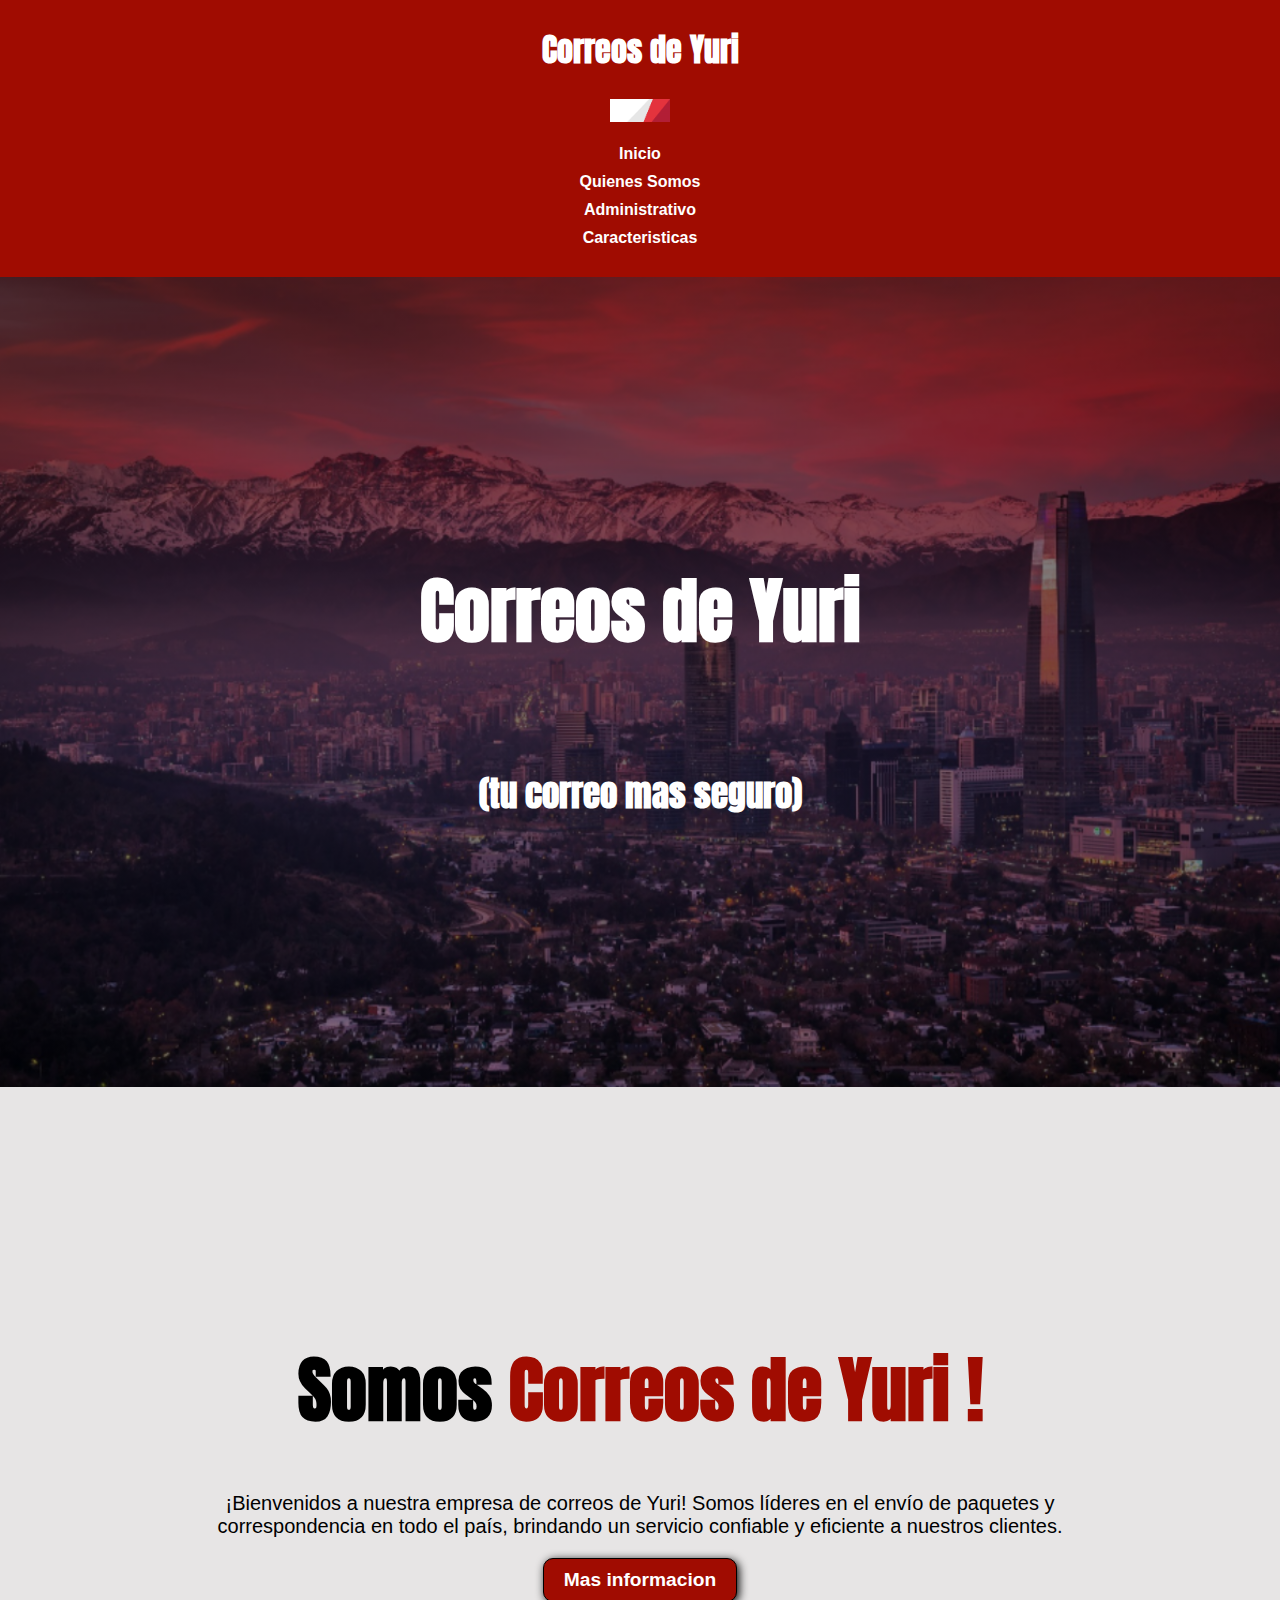
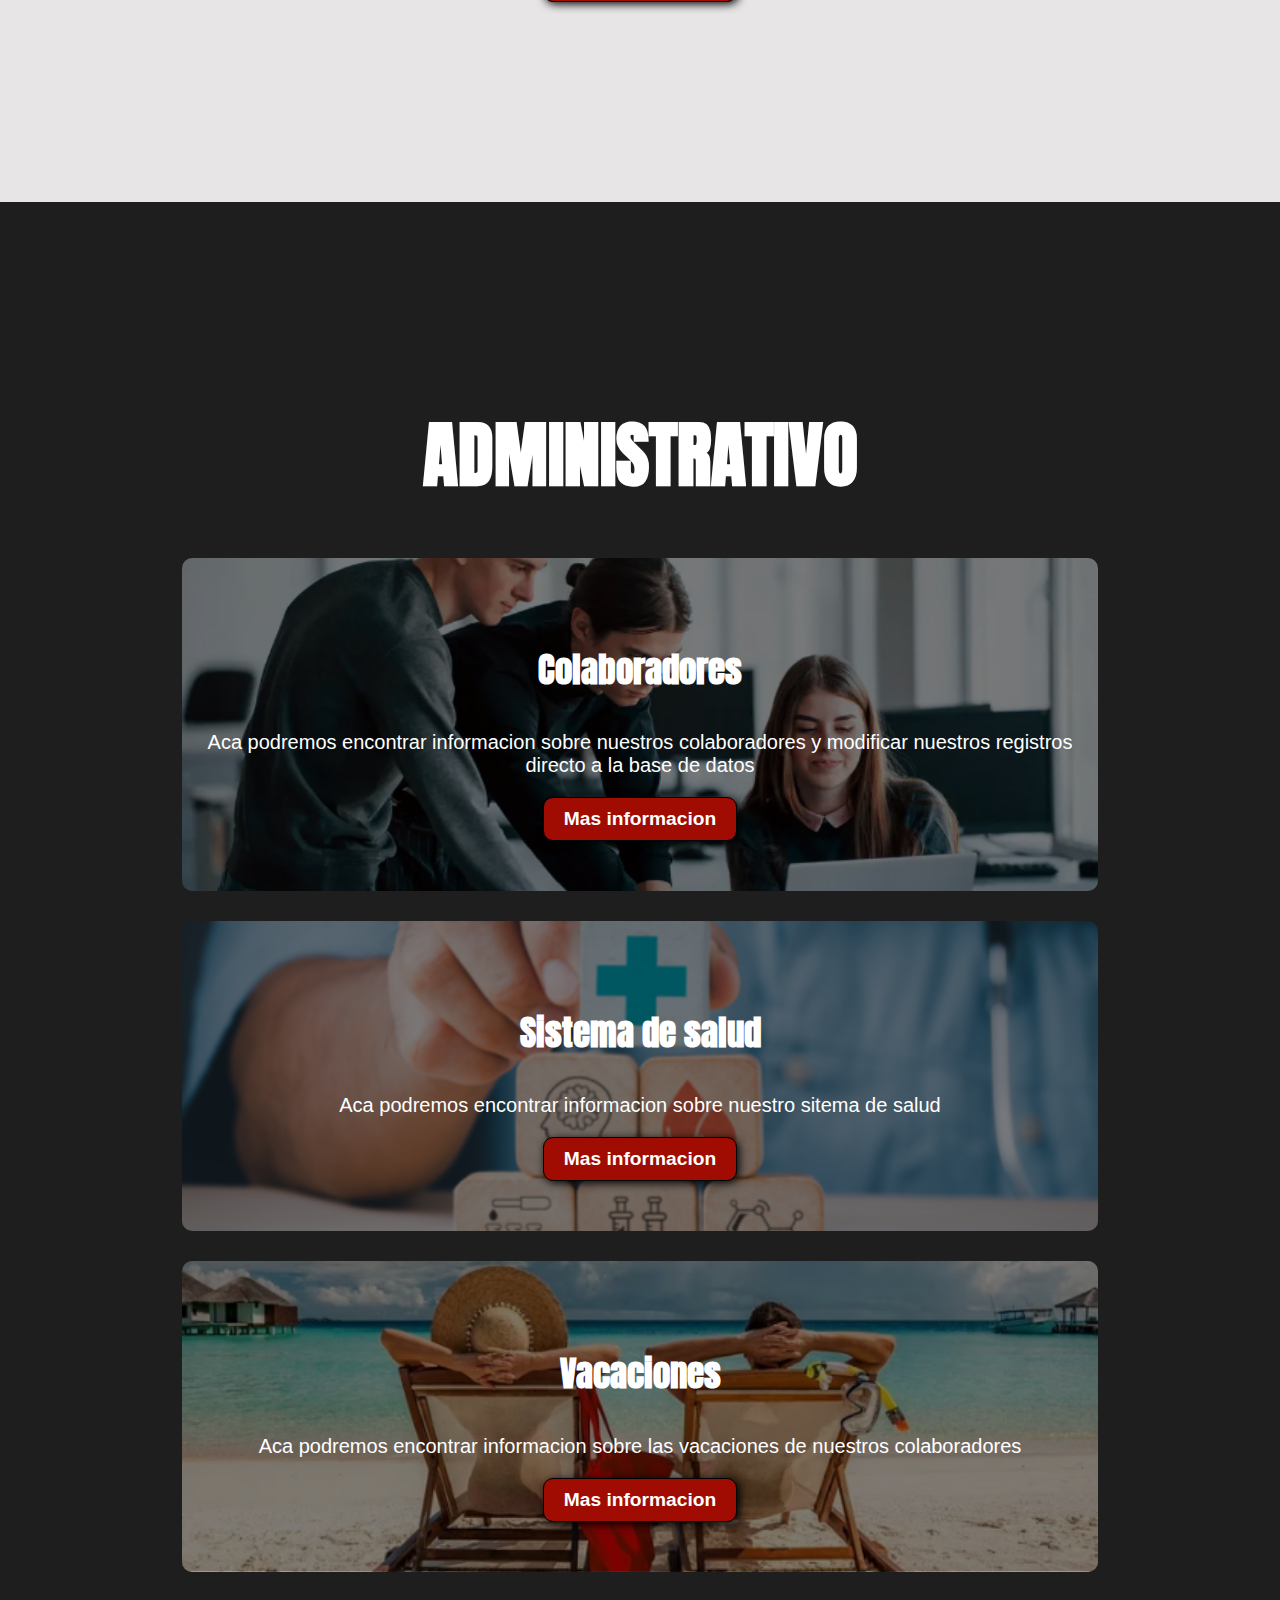
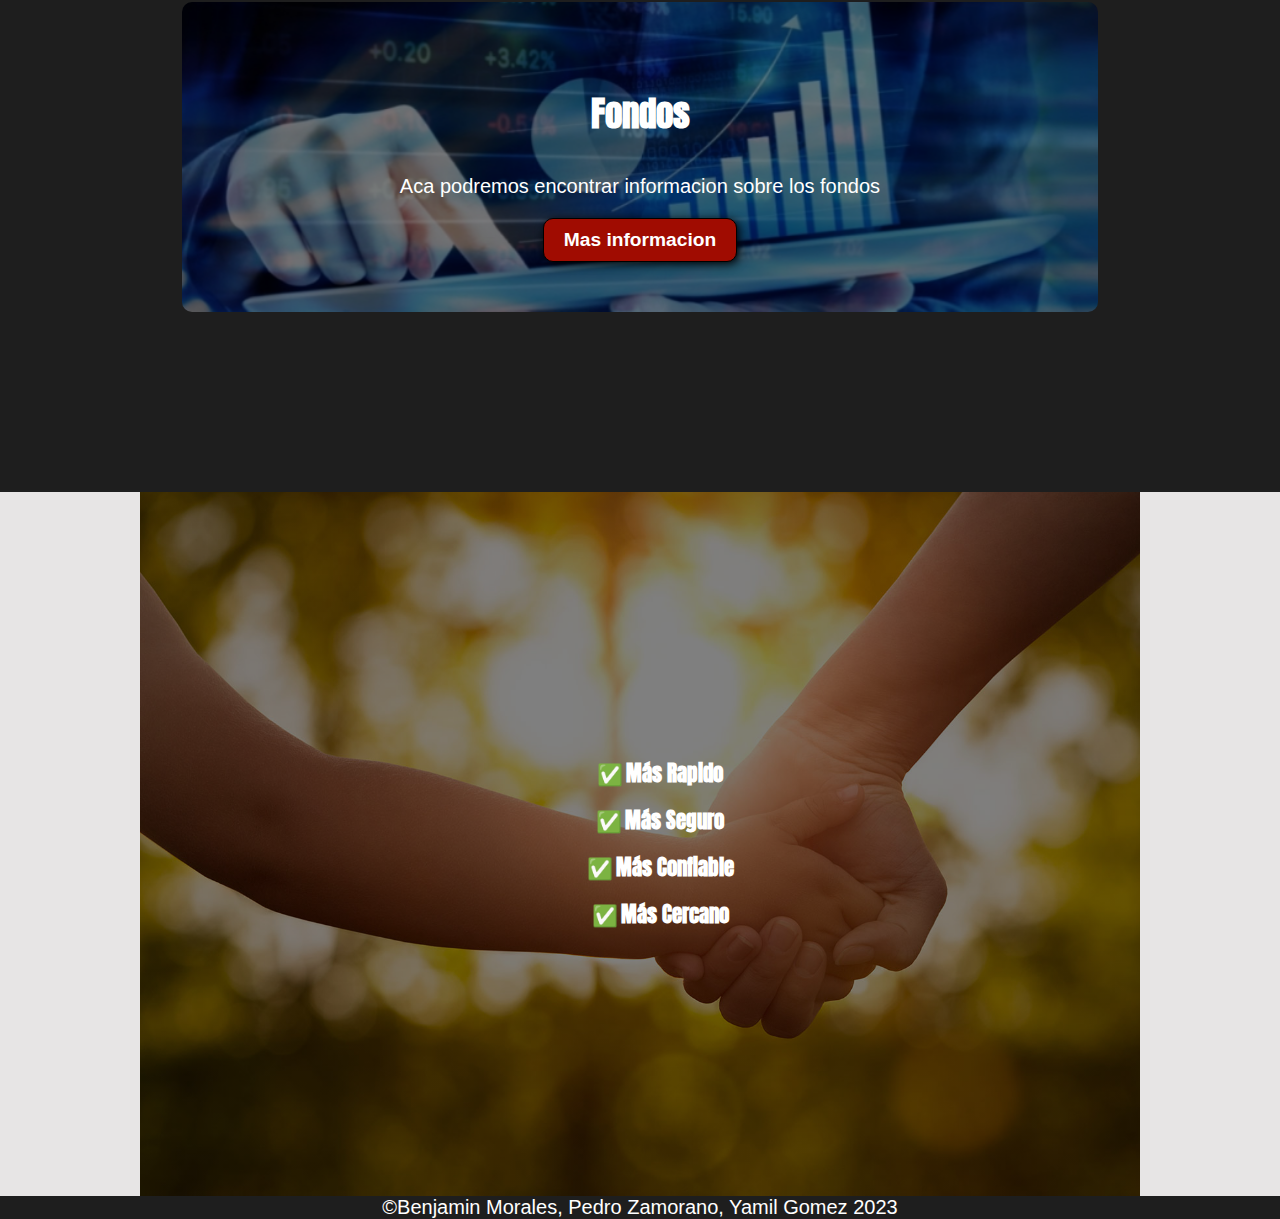
<file: index.html>
<!DOCTYPE html>
<!DOCTYPE html>
<html lang="en">
<head>
    <meta charset="UTF-8">
    <meta http-equiv="X-UA-Compatible" content="IE=edge">
    <meta name="viewport" content="width=device-width, initial-scale=1.0">
    <link href='https://unpkg.com/boxicons@2.1.4/css/boxicons.min.css' rel='stylesheet'>
    <link rel="stylesheet" href="https://cdn.jsdelivr.net/npm/bootstrap@4.6.2/dist/css/bootstrap.min.css" integrity="sha384-xOolHFLEh07PJGoPkLv1IbcEPTNtaed2xpHsD9ESMhqIYd0nLMwNLD69Npy4HI+N" crossorigin="anonymous">
    <link rel="stylesheet" href="stylenew.css">
    <title>Correos de yuri</title>
    <link rel="stylesheet" href="stylenew.css">
</head>
<body>
    
    <header>
        <div class="container">
            <p class="logo">Correos de Yuri</p>
            <img src="img/logo.png" width="60" alt="logo de la pagina">
        </div>
        <br>
        <nav>
            <a href="#">Inicio</a> 
            <a href="#somos-yuri">Quienes Somos</a>           
            <a href="#nuestros-administrativo">Administrativo</a>
            <a href="#caracteristicas">Caracteristicas</a>
        </nav>
    </header>

    <section id="hero">
        <h1>Correos de Yuri</h1><br>
        <h3>(tu correo mas seguro)</h3>
    </section>

    <section id="somos-yuri">
        <div class="container">

            <div class="img-container"></div>
            <h1>Somos <span class="color-acento"> Correos de Yuri !</span></h1>
            <p>
                ¡Bienvenidos a nuestra empresa de correos de Yuri! Somos líderes en el envío de paquetes y correspondencia en todo el país, brindando un servicio confiable y eficiente a nuestros clientes.
            </p>
            <form action="mas_informacion.html">
                <button>Mas informacion</button>
            </form>

        </div>

    </section>

    <section id="nuestros-administrativo">
        <div class="container">
          <h1>ADMINISTRATIVO</h1>
                <div class="cartitas">
                        <!--carta colaboradores-->
                        <div class="carta">
                            <h3>Colaboradores</h3>
                            <p>Aca podremos encontrar informacion sobre nuestros colaboradores y modificar nuestros registros directo a la base de datos</p>
                            <form action="colaboradores.html">
                                <button>Mas informacion</button>
                            </form>
                        </div>
                        <!--carta sistema de salud-->
                        <div class="carta">
                            <h3>Sistema de salud</h3>
                            <p>Aca podremos encontrar informacion sobre nuestro sitema de salud</p>
                            <form action="#">
                                <button>Mas informacion</button>
                            </form>
                        </div>
                        <!--carta sistema de vacaciones-->
                        <div class="carta">
                            <h3>Vacaciones</h3>
                            <p>Aca podremos encontrar informacion sobre las vacaciones de nuestros colaboradores</p>
                            <form action="#">
                                <button>Mas informacion</button>
                            </form>
                        </div>
                        <!--carta sistema de fondos-->
                        <div class="carta">
                            <h3>Fondos</h3>
                            <p>Aca podremos encontrar informacion sobre los fondos</p>
                            <form action="#">
                                <button>Mas informacion</button>
                            </form>
                        </div>
                    
                </div>
        </div>
    </section>

    <section id="caracteristicas">
        <div class="container">
           <ul>

            <li> ✅ Más Rapido</li>
            <li> ✅ Más Seguro</li>
            <li> ✅ Más Confiable</li>
            <li> ✅ Más Cercano</li>


           </ul>     
              
        </div>

    </section>

    

    <section id="footer">
        <footer>
            <div class="container">
                <p>&copy;Benjamin Morales, Pedro Zamorano, Yamil Gomez 2023</p>
            </div>
        </footer>
    </section>


</body>
</html>
</file>
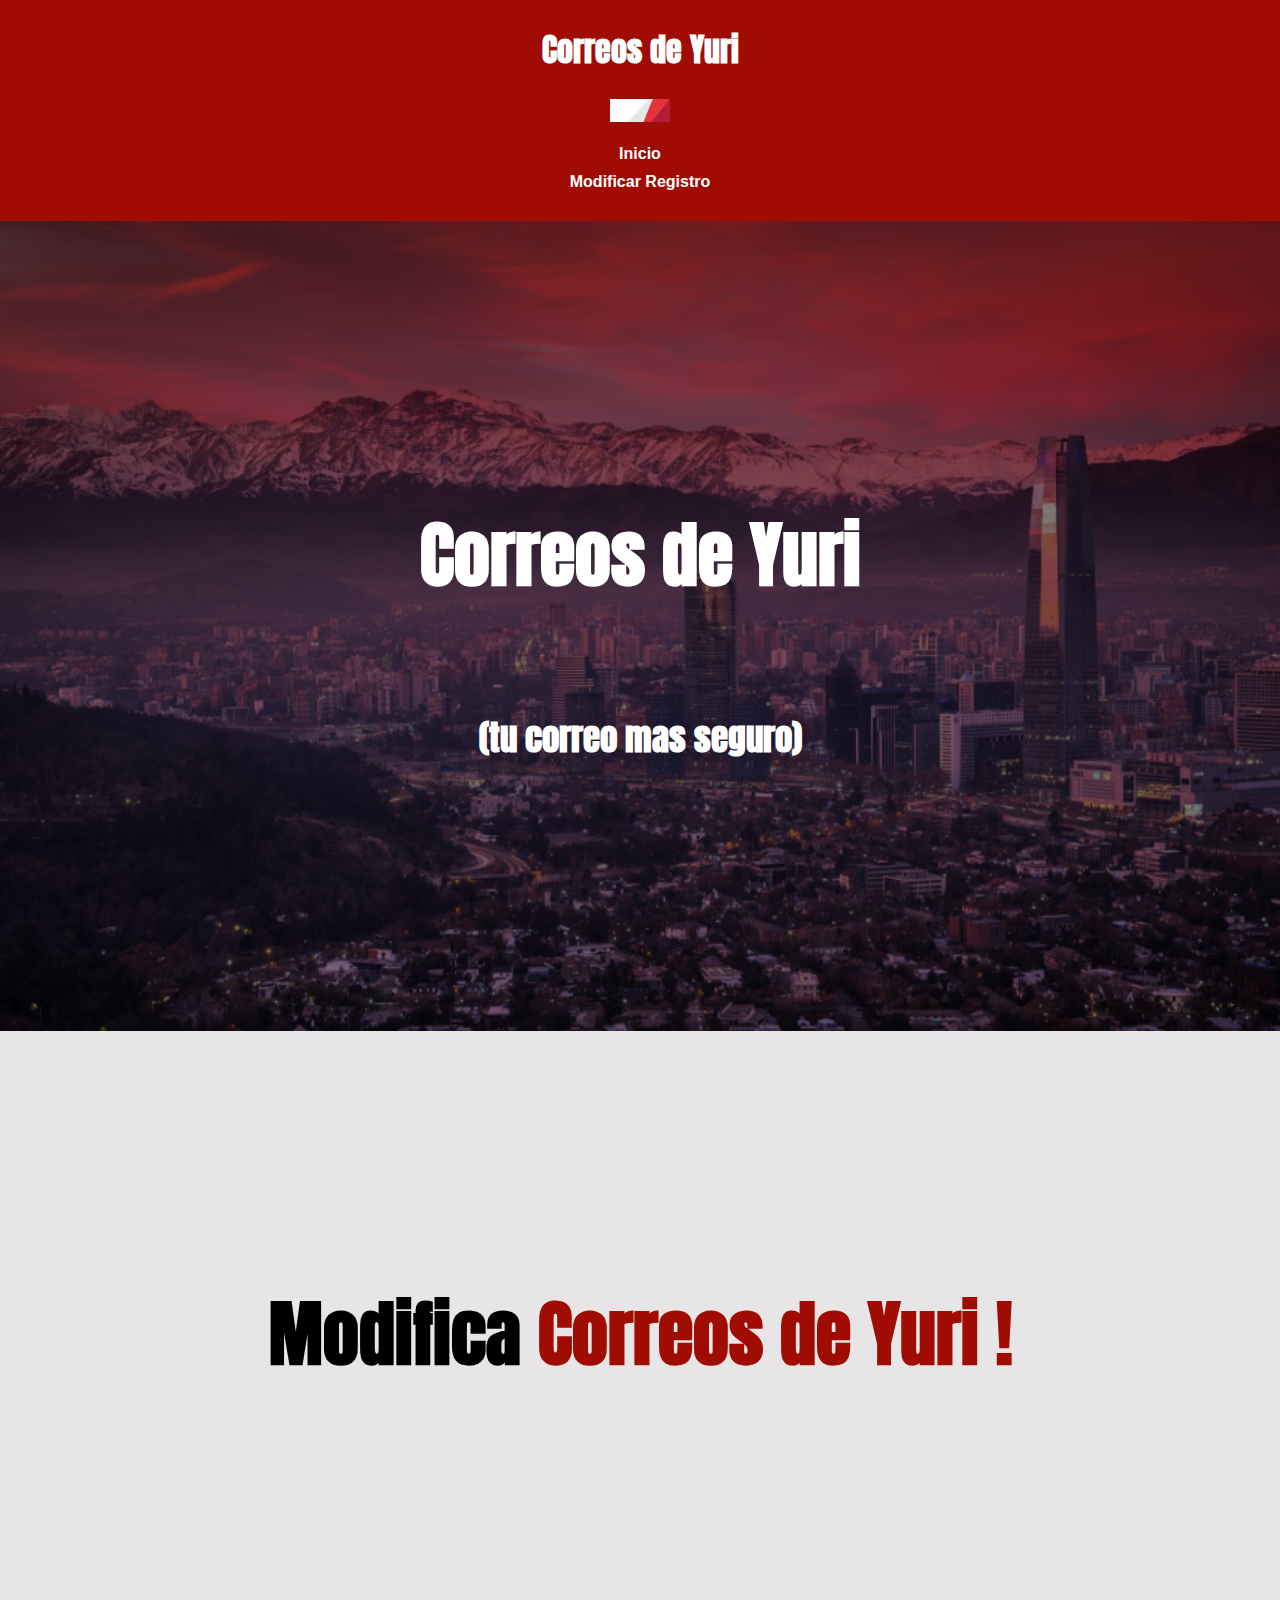
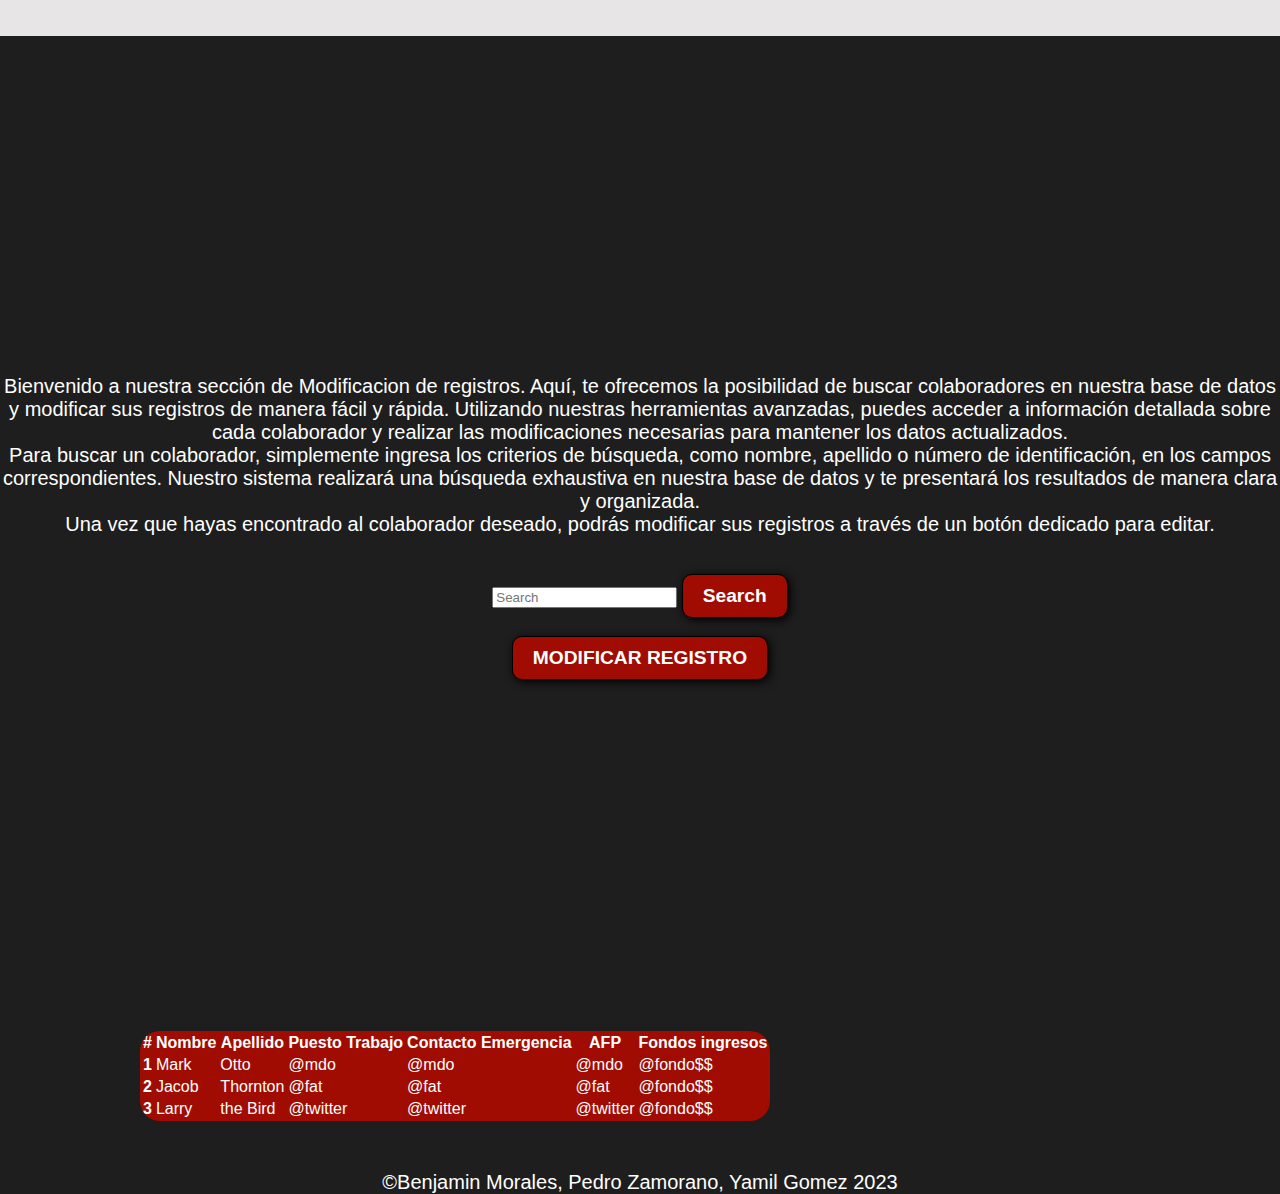
<file: colaboradores.html>
<!DOCTYPE html>
<!DOCTYPE html>
<html lang="en">
<head>
    <meta charset="UTF-8">
    <meta http-equiv="X-UA-Compatible" content="IE=edge">
    <meta name="viewport" content="width=device-width, initial-scale=1.0">
    <link href='https://unpkg.com/boxicons@2.1.4/css/boxicons.min.css' rel='stylesheet'>
    <link rel="stylesheet" href="https://cdn.jsdelivr.net/npm/bootstrap@4.6.2/dist/css/bootstrap.min.css" integrity="sha384-xOolHFLEh07PJGoPkLv1IbcEPTNtaed2xpHsD9ESMhqIYd0nLMwNLD69Npy4HI+N" crossorigin="anonymous">
    <link rel="stylesheet" href="stylenew.css">
    <title>Correos de yuri</title>
    <link rel="stylesheet" href="stylenew.css">
</head>
<body>
    
    <header>
        <div class="container">
            <p class="logo">Correos de Yuri</p>
            <img src="img/logo.png" width="60" alt="logo de la pagina">
        </div>
        <br>
        <nav>
            <a href="index.html">Inicio</a>     
            <a href="#somos-yuri">Modificar Registro</a> 
        </nav>
    </header>

    <section id="hero">
        <h1>Correos de Yuri</h1><br>
        <h3>(tu correo mas seguro)</h3>
        
        
    </section>

    <section id="somos-yuri">
        <div class="container">

            <div class="img-container"></div>
            <h1>Modifica<span class="color-acento"> Correos de Yuri !</span></h1>
        </div>

    </section>

    <section id="Modificar">
        <br>
        <p>
            Bienvenido a nuestra sección de Modificacion de registros. Aquí, te ofrecemos la posibilidad de buscar colaboradores en nuestra base de datos y modificar sus registros de manera fácil y rápida. Utilizando nuestras herramientas avanzadas, puedes acceder a información detallada sobre cada colaborador y realizar las modificaciones necesarias para mantener los datos actualizados.
            <br>
            Para buscar un colaborador, simplemente ingresa los criterios de búsqueda, como nombre, apellido o número de identificación, en los campos correspondientes. Nuestro sistema realizará una búsqueda exhaustiva en nuestra base de datos y te presentará los resultados de manera clara y organizada.
            <br>
            Una vez que hayas encontrado al colaborador deseado, podrás modificar sus registros a través de un botón dedicado para editar. </p>
        <br>
        <form class="form-inline">
            <input class="form-control mr-sm-2" type="search" placeholder="Search" aria-label="Search">
            <button class="btn btn-outline-success my-2 my-sm-0" type="submit">Search</button>
        </form>
         <br>
         <form action="login/login.html">
            
            <button>MODIFICAR REGISTRO</button>

         </form>
        

    </section>
    
   
    <section id="tabla">
        <div class="container">
            <table class="table">
                <thead>
                  <tr>
                    <th scope="col">#</th>
                    <th scope="col">Nombre</th>
                    <th scope="col">Apellido</th>
                    <th scope="col">Puesto Trabajo</th>
                    <th scope="col">Contacto Emergencia</th>
                    <th scope="col">AFP</th>
                    <th scope="col">Fondos ingresos</th>
                  </tr>
                </thead>
                <tbody>
                  <tr>
                    <th scope="row">1</th>
                    <td>Mark</td>
                    <td>Otto</td>
                    <td>@mdo</td>
                    <td>@mdo</td>
                    <td>@mdo</td>
                    <td>@fondo$$</td>
                  </tr>
                  <tr>
                    <th scope="row">2</th>
                    <td>Jacob</td>
                    <td>Thornton</td>
                    <td>@fat</td>
                    <td>@fat</td>
                    <td>@fat</td>
                    <td>@fondo$$</td>
                  </tr>
                  <tr>
                    <th scope="row">3</th>
                    <td>Larry</td>
                    <td>the Bird</td>
                    <td>@twitter</td>
                    <td>@twitter</td>
                    <td>@twitter</td>
                    <td>@fondo$$</td>
                  </tr>
                </tbody>
      
                
      
              </table>
        </div>

    </section>

    

    <section id="footer">
        <footer>
            <div class="container">
                <p>&copy;Benjamin Morales, Pedro Zamorano, Yamil Gomez 2023</p>
            </div>
        </footer>
    </section>


</body>
</html>
</file>
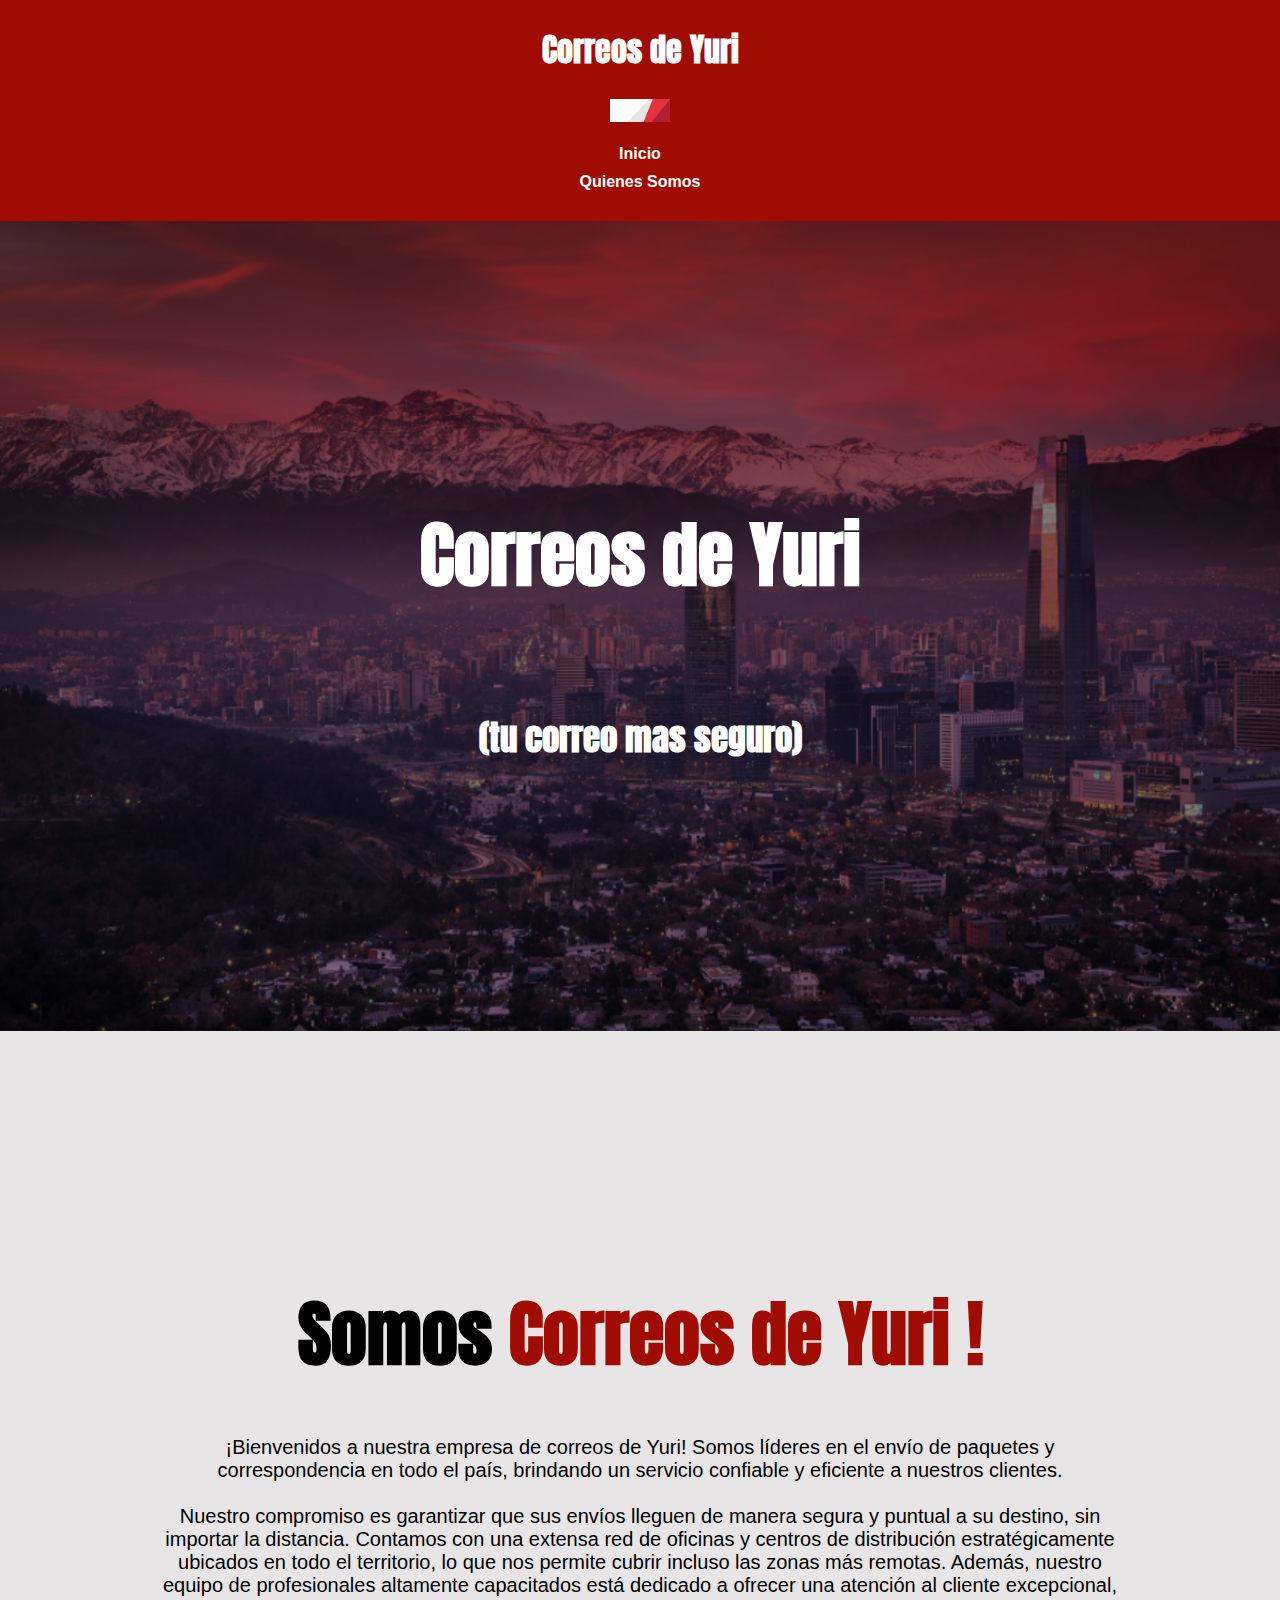
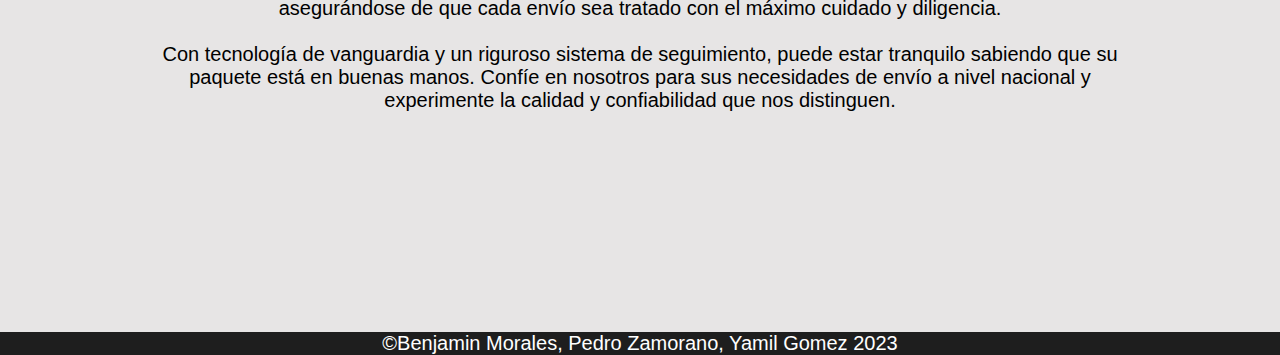
<file: mas_informacion.html>
<!DOCTYPE html>
<!DOCTYPE html>
<html lang="en">
<head>
    <meta charset="UTF-8">
    <meta http-equiv="X-UA-Compatible" content="IE=edge">
    <meta name="viewport" content="width=device-width, initial-scale=1.0">
    <link href='https://unpkg.com/boxicons@2.1.4/css/boxicons.min.css' rel='stylesheet'>
    <link rel="stylesheet" href="https://cdn.jsdelivr.net/npm/bootstrap@4.6.2/dist/css/bootstrap.min.css" integrity="sha384-xOolHFLEh07PJGoPkLv1IbcEPTNtaed2xpHsD9ESMhqIYd0nLMwNLD69Npy4HI+N" crossorigin="anonymous">
    <link rel="stylesheet" href="stylenew.css">
    <title>Correos de yuri</title>
    <link rel="stylesheet" href="stylenew.css">
</head>
<body>
    
    <header>
        <div class="container">
            <p class="logo">Correos de Yuri</p>
            <img src="img/logo.png" width="60" alt="logo de la pagina">
        </div>
        <br>
        <nav>
            <a href="index.html">Inicio</a>     
            <a href="#somos-yuri">Quienes Somos</a>           
        </nav>
    </header>

    <section id="hero">
        <h1>Correos de Yuri</h1><br>
        <h3>(tu correo mas seguro)</h3>
        
        
    </section>

    <section id="somos-yuri">
        <div class="container">

            <div class="img-container"></div>
            <h1>Somos <span class="color-acento"> Correos de Yuri !</span></h1>
            <p>
                ¡Bienvenidos a nuestra empresa de correos de Yuri! Somos líderes en el envío de paquetes y correspondencia en todo el país, brindando un servicio confiable y eficiente a nuestros clientes.
                <br>
                <br>
                Nuestro compromiso es garantizar que sus envíos lleguen de manera segura y puntual a su destino, sin importar la distancia. Contamos con una extensa red de oficinas y centros de distribución estratégicamente ubicados en todo el territorio, lo que nos permite cubrir incluso las zonas más remotas. Además, nuestro equipo de profesionales altamente capacitados está dedicado a ofrecer una atención al cliente excepcional, asegurándose de que cada envío sea tratado con el máximo cuidado y diligencia. 
                <br>
                <br>
                Con tecnología de vanguardia y un riguroso sistema de seguimiento, puede estar tranquilo sabiendo que su paquete está en buenas manos. Confíe en nosotros para sus necesidades de envío a nivel nacional y experimente la calidad y confiabilidad que nos distinguen.





            </p>

        </div>

    </section>

   
 
    

    <section id="footer">
        <footer>
            <div class="container">
                <p>&copy;Benjamin Morales, Pedro Zamorano, Yamil Gomez 2023</p>
            </div>
        </footer>
    </section>


</body>
</html>
</file>
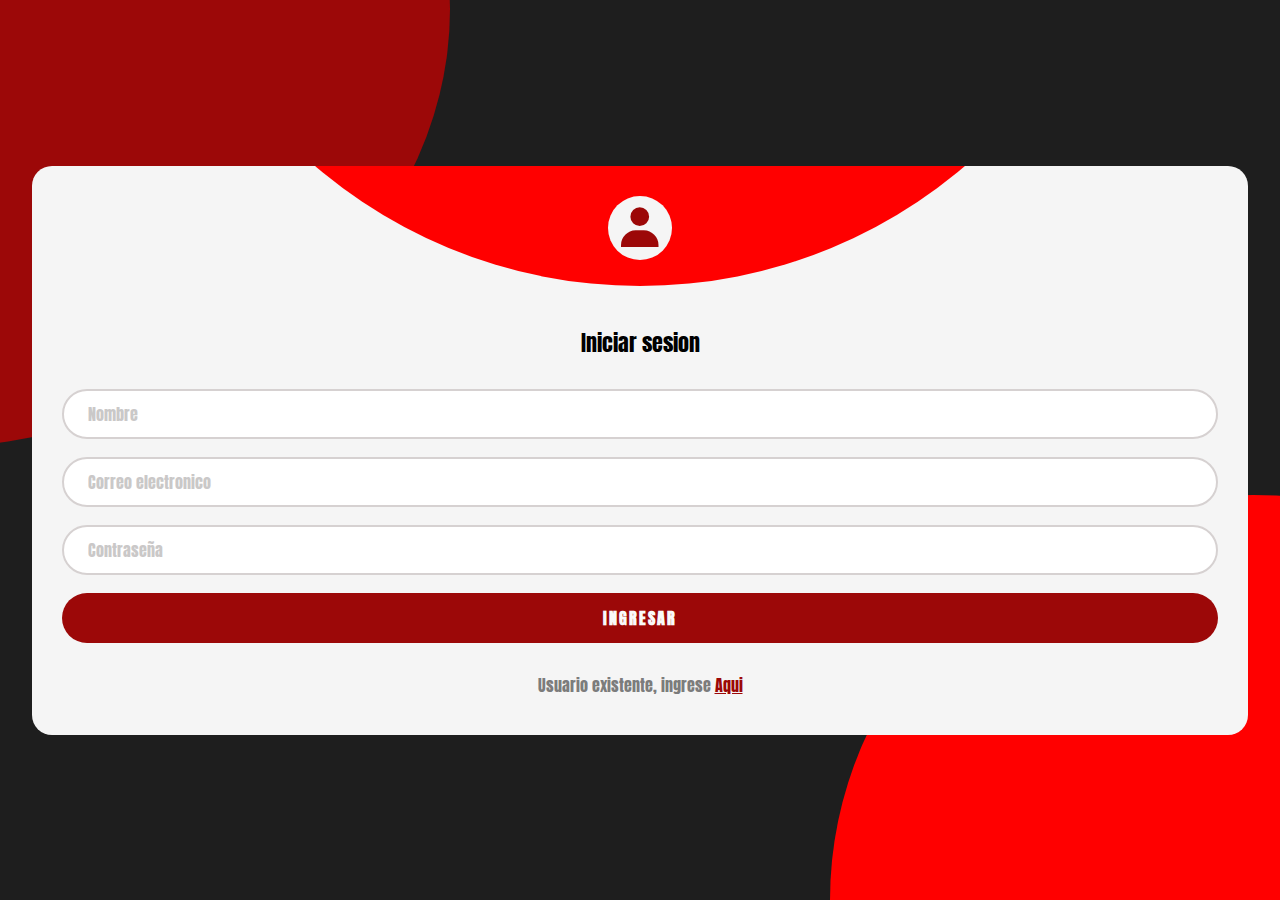
<file: login/login.html>
<!DOCTYPE html>
<html lang="en">
<head>
    <meta charset="UTF-8">
    <meta http-equiv="X-UA-Compatible" content="IE=edge">
    <meta name="viewport" content="width=device-width, initial-scale=1.0">

    <link href='https://unpkg.com/boxicons@2.1.4/css/boxicons.min.css' rel='stylesheet'>
    <link rel="stylesheet" href="https://cdnjs.cloudflare.com/ajax/libs/font-awesome/5.15.1/css/all.min.css">
    <link rel="stylesheet" href="loginStyle.css">
    <title>Correos de Yuri</title>

</head>

<!--Benjamin Morales-->

<body>

    <div class="circle"></div>

       <div class="card">
            <div class="logo">
                <i class='bx bxs-user' ></i>
            </div>
         <h2>Iniciar sesion </h2>
            <form class=" form">
                <input type="text" placeholder="Nombre">
                <input type="email" placeholder="Correo electronico">
                <input type="password" placeholder="Contraseña">
                <button type="submit">INGRESAR</button>
            </form>
            <footer>
                Usuario existente, ingrese
                <a href="#">Aqui</a>
            </footer>
         </div>
    </div>

<!--Benjamin Morales-->
</body>
</html>
</file>
<file: stylenew.css>
@import url('https://fonts.googleapis.com/css2?family=Anton&family=Ubuntu:wght@300;400;500;700&display=swap');

*{
    box-sizing: border-box;
}

html{
    scroll-behavior: smooth;
}
body{
    font-family: sans-serif;
    margin: 0;
    background-color: rgb(231, 229, 229); 
}


h1{
    font-size: 4.5em;
    font-family: Anton;
}
h2{
    font-size: 2.7em;
    
}
h3{
    font-size: 2.2em;
    font-family: Anton;
}

p{
    font-size: 1.25em;
}
ul{
    list-style: none;
    font-family: Anton;
}
.table{
    color: white;
    margin-top: none;
    background-color: #a00c01;
    border-radius: 20px;
    margin: 0px;
}
#tabla{
    background-color: rgb(30,30,30);
    padding: 50px 0px;
}

button{
    font-size: 1.2em;
    font-weight: bold;
    padding: 10px 20px;
    border-radius: 10px;
    border: 1px solid black;
    box-shadow: 2px 2px 10px black;
    color: white;
    background-color: #a00c01;
}
button:hover{
    background-color: rgb(211, 1, 1);
}

.container{
    max-width: 1000px;
    margin: auto;
}
.color-acento{color:#a00c01;}

.color-acento:hover{color:rgb(211, 1, 1);}

header{
    background-color: #a00c01;
}



header .logo{
    margin: 0;
    padding: 25px 30px;
    font-weight: bold;
    color: white;
    font-size: 2em;
    font-family: Anton;
}


header .container{
    display: flex;
    flex-direction: column;
    align-items: center;
}

header nav{
    display: flex;
    flex-direction: column;
    text-align: center;
    padding-bottom: 25px;

}



header a{
    padding: 5px 12px;
    text-decoration: none;
    font-weight: bold;
    color: white;

}

header a:hover{
    text-decoration: none;
   background: rgb(211, 1, 1);
   color: white;
}

#hero{
    display: flex;
    align-items: center;
    justify-content: center;
    text-align: center;
    flex-direction: column;
    height: 90vh;
    color: white;
    background-image: linear-gradient(
        0deg,
        rgba(0,0,0,0.5),
        rgba(0,0,0,0.5)
    ),url(img/Captura\ desde\ 2023-06-26\ 01-18-30.png);
    background-repeat: no-repeat;
    background-size: cover;
    background-position: center center;

}



#somos-yuri .container{
    text-align: center;
    padding: 200px 12px;
}

#nuestros-administrativo{
    background-color: rgb(30,30,30);
    color: white;
    text-align: center;


}
#nuestros-administrativo .container{
    padding: 150px 12px;
}

#nuestros-administrativo p{
   
}

#nuestro-administrativo h3{
    margin-top: 0;
}

#nuestros-administrativo .carta{

    background-position: center center;
    background-size: cover;
    padding: 50px 0px;
    margin: 30px;
    border-radius: 10px;

}

.carta:first-child{
    background-image: linear-gradient(
        0deg,
        rgba(0,0,0,0.5),
        rgba(0,0,0,0.5)
    )
    ,url(img/colaboradores.png);

}
.carta:nth-child(2){
    background-image: linear-gradient(
        0deg,
        rgba(0,0,0,0.5),
        rgba(0,0,0,0.5)
    )
    ,url("img/sistema_de_salud.png");

}
.carta:nth-child(3){
    background-image: linear-gradient(
        0deg,
        rgba(0,0,0,0.5),
        rgba(0,0,0,0.5)
    ) 
    ,url("img/vacaciones.png");

}
.carta:nth-child(4){
    background-image: linear-gradient(
        0deg,
        rgba(0,0,0,0.5),
        rgba(0,0,0,0.5)
    )
    ,url("img/fondos.png");

}
.carta:hover{

    border: 1px solid  rgb(211, 1, 1);
}
#caracteristicas .container{
    text-align: center;
    padding: 250px 12px;
      color: white;
    background-image: linear-gradient(
        0deg,
        rgba(0,0,0,0.5),
        rgba(0,0,0,0.5)
    ),url(img/Confianza.jpg);
    background-repeat: no-repeat;
    background-size: cover;
}

#caracteristicas p{
    padding: 230px 22px;
    
}

#caracteristicas li{
    margin: 16px 0px;
    font-weight: bold;
    font-size: 1.3em;
}
#Modificar{
    display: flex;
    flex-direction: column;
    justify-content: center;
    align-items: center;
    text-align: center;
    background-color:rgb(30,30,30);
    color: white;
    height: 105vh;
}


#footer {
    background-color:rgb(30,30,30);
}

#footer p{
    margin: 0;
    color: white;
}

#footer .container{
        display: flex;
        justify-content: center;
        align-items: flex-end;

}
</file>
<file: login/loginStyle.css>
@import url('https://fonts.googleapis.com/css2?family=Ubuntu:wght@300;400;500;700&display=swap');
@import url('https://fonts.googleapis.com/css2?family=Anton&family=Ubuntu:wght@300;400;500;700&display=swap');

*{
    box-sizing: border-box;
}
html{
    height: 100%;
}

/*Benjamin Morales*/

body{
    height: 100%;
    display: grid;
    place-items: center;
    margin: 0;
    padding: 0 32px;
    background:  rgb(30,30,30);
    font-family: Anton;
    animation: rotate 6s infinite alternate linear;
}
.circle{
    position: fixed;
    top: -50vmin;
    left: -50vmin;
    width: 100vmin;
    height: 100vmin;
    border-radius: 47% 53% 61% 39% / 45% 51% 49% 55%;
    background: rgb(156, 8, 8);
}
.circle::after{
    content: "";
    position: inherit;
    right: -50vmin;
    bottom: -55vmin;
    width: inherit;
    height: inherit;
    border-radius: inherit;
    background: red;
}
.card{
    overflow: hidden;
    position: relative;
    z-index: 3;
    width: 100%;
    margin: 0 20px;
    padding: 160px 30px 38px;
    border-radius: 1.25rem;
    background: #f5f5f5;
    text-align: center;
    box-shadow: 0 100px 100px rgb(0, 0, 0/ 100%);
}
.card::before{
    content: "";
    position: absolute;
    background: red;
    top: -880px;
    left: 50%;
    width: 1000px;
    height: 1000px;
    border-radius: 50%;
    translate: -50% 0;

}
.card .logo{
    position: absolute;
    display: flex;
    align-items: center;
    justify-content: center;
    border-radius: 50%;
    background: #f5f5f5;
    height: 64px;
    width: 64px;
    top: 30px;
    left: 50%;
    translate: -50% 0;
}

.card .logo i{
    font-size: 50px;
    color:rgb(156, 8, 8);
    font-weight: 500;
}
.card>h2{
    font-size: 22px;
    font-weight: 400;
    margin: 0 0 30px;
    color: black;

}
.form{
    margin: 0 0 30px;
    display: grid;
    gap: 18px;
}

.form>input, form>button{
    width: 100%;
    height: 50px;
    border-radius: 28px;

}

/*Benjamin Morales*/

.form>input{
    border: 2px solid rgb(214, 209, 209);
    font-family: inherit;
    font-size: 16px;
    padding: 0 24px;
    color: black;
    transition: all 0.375s;
}

.form>input:hover{
    border: 2px solid #000;
}

.form>input::placeholder{
    color: #cac8c8;
}

.form>button{
    cursor: pointer;
    width: 100%;
    height: 50px;
    padding: 0 16px;
    background: rgb(156, 8, 8);
    color: #f9f9f9;
    border: 0;
    font-family: inherit;
    font-size: 1rem;
    font-weight: 600;
    text-align: center;
    letter-spacing: 2px;
    transition: all 0.375s;
}

.form>button:hover{
    color: #f5f5f5;
    background: red;
}

.card>footer{
    color: #7c7c7c;
}

.card>footer>a{
    color: rgb(156, 8, 8);
    transition: all 0.375s;
}

.card>footer>a:hover{
    color: red;
}
/*Benjamin Morales*/
</file>
